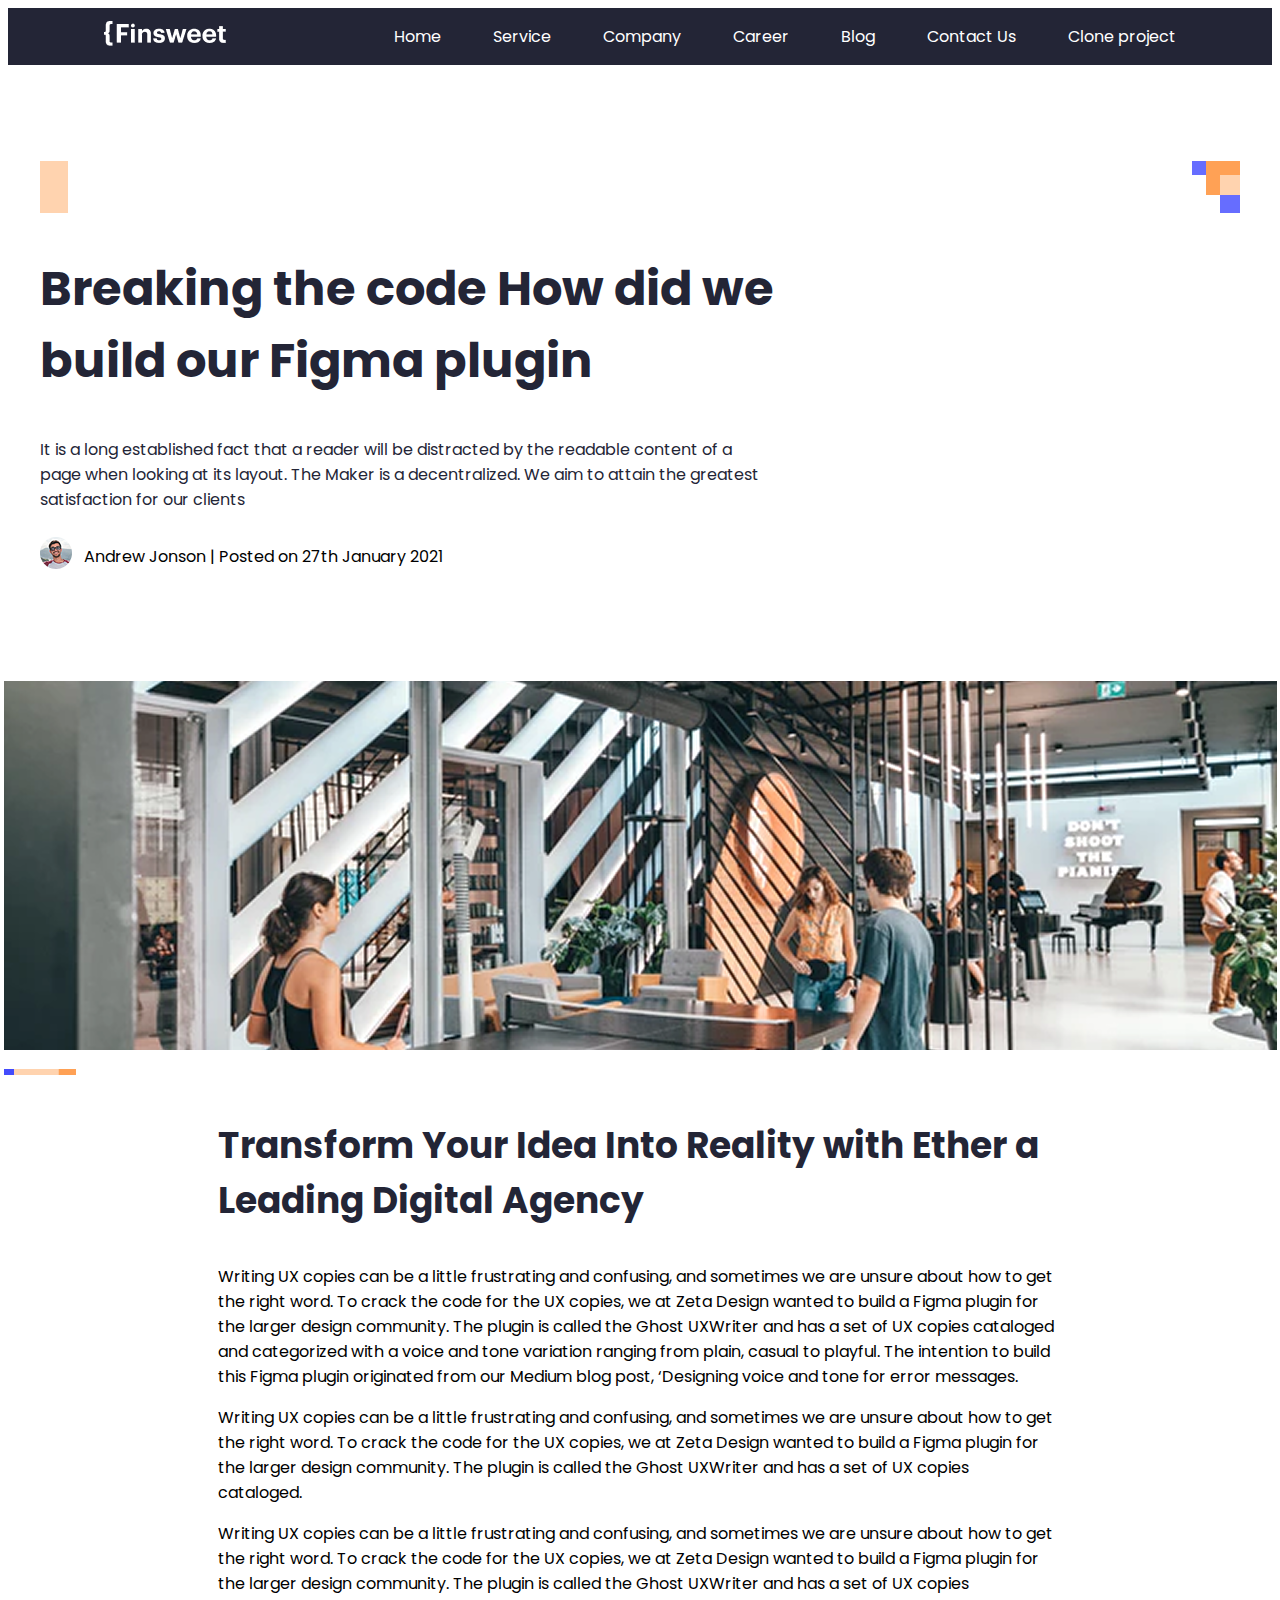
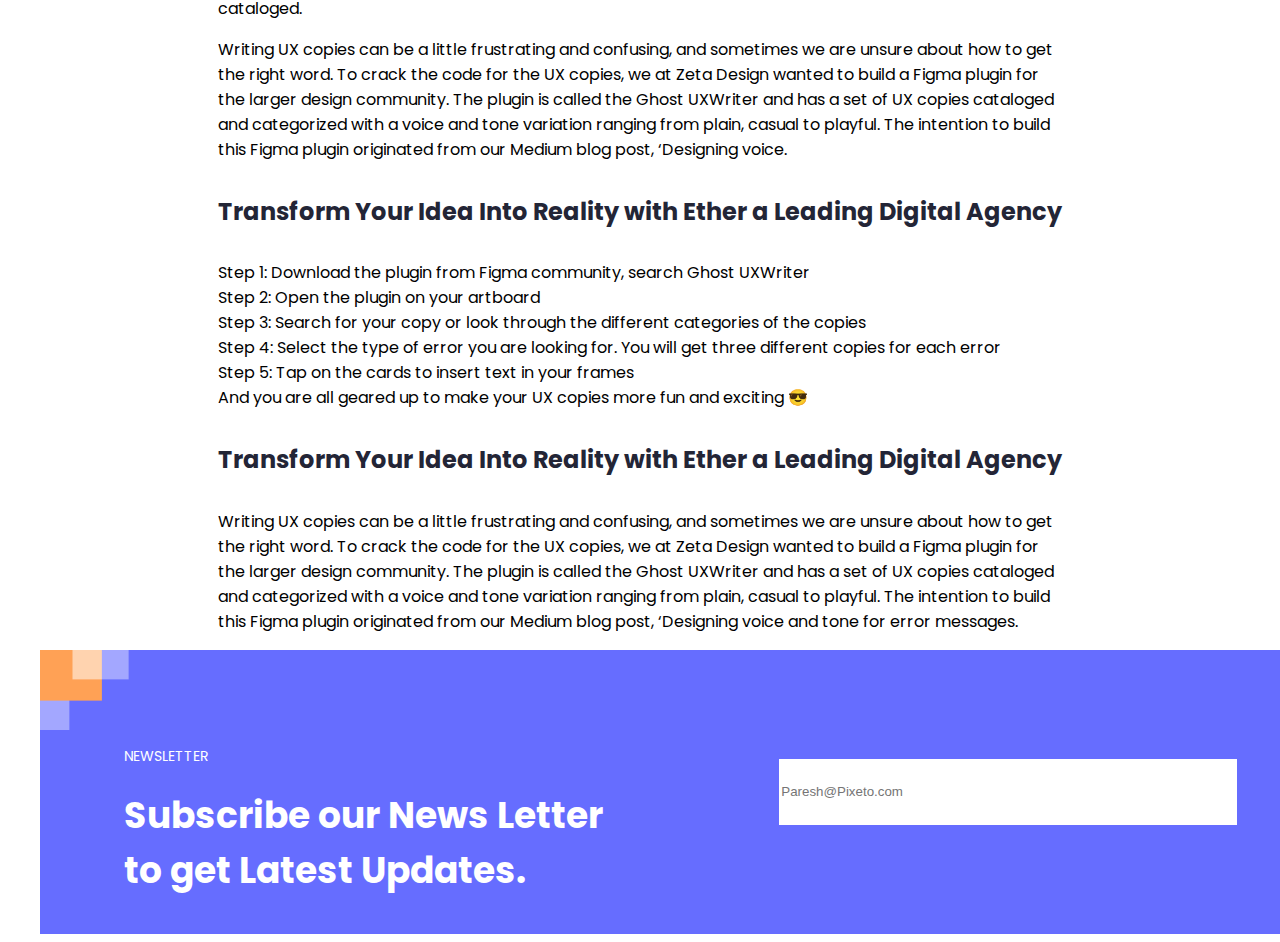
<file: Bloog-inner/blog.html>
<!DOCTYPE html>
<html lang="en">

<head>
    <meta charset="UTF-8">
    <meta name="viewport" content="width=device-width, initial-scale=1.0">
    <title>Blog inner page</title>
    <link rel="stylesheet" href="./blog.css">
    <link rel="preconnect" href="https://fonts.googleapis.com">
    <link rel="preconnect" href="https://fonts.gstatic.com" crossorigin>
    <link
        href="https://fonts.googleapis.com/css2?family=Poppins:ital,wght@0,100;0,200;0,300;0,400;0,500;0,600;0,700;0,800;0,900;1,100;1,200;1,300;1,400;1,500;1,600;1,700;1,800;1,900&display=swap"
        rel="stylesheet">
</head>

<body>
    <header>
        <div class="home">
            <div class="container">
                <nav>
                    <div class="home__wrapper">
                        <div>
                            <img src="../imgs/Logo (5).png" alt="" class="home__img">
                        </div>
                        <ul class="home__navbar-menu">
                            <li><a href="#"></a>Home</li>
                            <li><a href="#"></a>
                                <div class="items">Service</div>
                            </li>
                            <li><a href="#"></a>
                                <div class="items">Company</div>
                            </li>
                            <li><a href="#"></a>
                                <div class="items">Career</div>
                            </li>
                            <li><a href="#"></a>
                                <div class="items">Blog</div>
                            </li>
                            <li><a href="#"></a>
                                <div class="items">Contact Us</div>
                            </li>
                            <li><a href="#"></a>Clone project</li>
                        </ul>
                    </div>
                </nav>
            </div>
        </div>
    </header>
    <section class="blog">
        <div class="container">
            <div class="blog__wrapper">
                <div class="blog__img">
                    <img src="../imgs/Shape.png" alt="">
                    <img src="../imgs/Shapes (6).png" alt="">
                </div>
                <div class="blog__wrap-text">
                    <h2 class="blog__title">Breaking the code How did we build our Figma plugin </h2>
                    <p class="blog__text">It is a long established fact that a reader will be distracted by the readable
                        content of a page when looking at its layout. The Maker is a decentralized. We aim to attain the
                        greatest satisfaction for our clients</p>
                </div>
                <div class="blog__user-wrap">
                    <div>
                        <img src="../imgs/Image (5).png" alt="">
                    </div>
                    <p class="blog__user-name">Andrew Jonson | Posted on 27th January 2021</p>
                </div>
            </div>
        </div>
    </section>
    <article class="headline">
        <div class="container">
            <div class="headline__wrapper">
                <div class="headline__img">
                    <img src="../imgs/Image (4).png" alt="">
                    <img src="../imgs/Shapes (4).png" alt="" class="shapes">
                </div>
                <div class="headline_wrap-text">
                    <h3 class="headline__title">Transform Your Idea Into Reality with Ether a Leading Digital Agency
                    </h3>
                    <p class="headline__text">Writing UX copies can be a little frustrating and confusing, and sometimes
                        we are unsure about
                        how to get the right word. To crack the code for the UX copies, we at Zeta Design wanted to
                        build a Figma plugin for the larger design community. The plugin is called the Ghost UXWriter
                        and has a set of UX copies cataloged and categorized with a voice and tone variation ranging
                        from plain, casual to playful. The intention to build this Figma plugin originated from our
                        Medium blog post, ‘Designing voice and tone for error messages.</p>
                    <p class="headline__text">Writing UX copies can be a little frustrating and confusing, and sometimes
                        we are unsure about how to get the right word. To crack the code for the UX copies, we at Zeta
                        Design wanted to build a Figma plugin for the larger design community. The plugin is called the
                        Ghost UXWriter and has a set of UX copies cataloged.</p>
                    <p class="headline__text">Writing UX copies can be a little frustrating and confusing, and sometimes
                        we are unsure about how to get the right word. To crack the code for the UX copies, we at Zeta
                        Design wanted to build a Figma plugin for the larger design community. The plugin is called the
                        Ghost UXWriter and has a set of UX copies cataloged.</p>
                    <p class="headline__text">Writing UX copies can be a little frustrating and confusing, and sometimes
                        we are unsure about how to get the right word. To crack the code for the UX copies, we at Zeta
                        Design wanted to build a Figma plugin for the larger design community. The plugin is called the
                        Ghost UXWriter and has a set of UX copies cataloged and categorized with a voice and tone
                        variation ranging from plain, casual to playful. The intention to build this Figma plugin
                        originated from our Medium blog post, ‘Designing voice.</p>
                    <h4 class="headline__title-h">
                        Transform Your Idea Into Reality with Ether a Leading Digital Agency
                    </h4>
                    <p class="headline__text">Step 1: Download the plugin from Figma community, search Ghost UXWriter
                        <br> Step 2: Open the plugin on your artboard <br> Step 3: Search for your copy or look through
                        the
                        different categories of the copies <br> Step 4: Select the type of error you are looking for.
                        You
                        will get three different copies for each error <br> Step 5: Tap on the cards to insert text in
                        your
                        frames <br> And you are all geared up to make your UX copies more fun and exciting 😎
                    </p>
                    <h4 class="headline__title-h">
                        Transform Your Idea Into Reality with Ether a Leading Digital Agency
                    </h4>
                    <p class="headline__text">
                        Writing UX copies can be a little frustrating and confusing, and sometimes we are unsure about
                        how to get the right word. To crack the code for the UX copies, we at Zeta Design wanted to
                        build a Figma plugin for the larger design community. The plugin is called the Ghost UXWriter
                        and has a set of UX copies cataloged and categorized with a voice and tone variation ranging
                        from plain, casual to playful. The intention to build this Figma plugin originated from our
                        Medium blog post, ‘Designing voice and tone for error messages.
                    </p>
                </div>
            </div>
        </div>
    </article>
    <div class="login">
        <div class="container">
            <div class="login__wrapper">
                <img src="../imgs/Shapes (5).png" alt="" class="login__img">
                <div class="login__wrap-text">
                    <sup class="login__sup-title">NEWSLETTER</sup>
                    <h3 class="login__title"> Subscribe our News Letter to get Latest Updates.</h3>
                </div>
                <input type="email" placeholder="Paresh@Pixeto.com" class="login__input">
            </div>
        </div>
    </div>
</body>

</html>
</file>
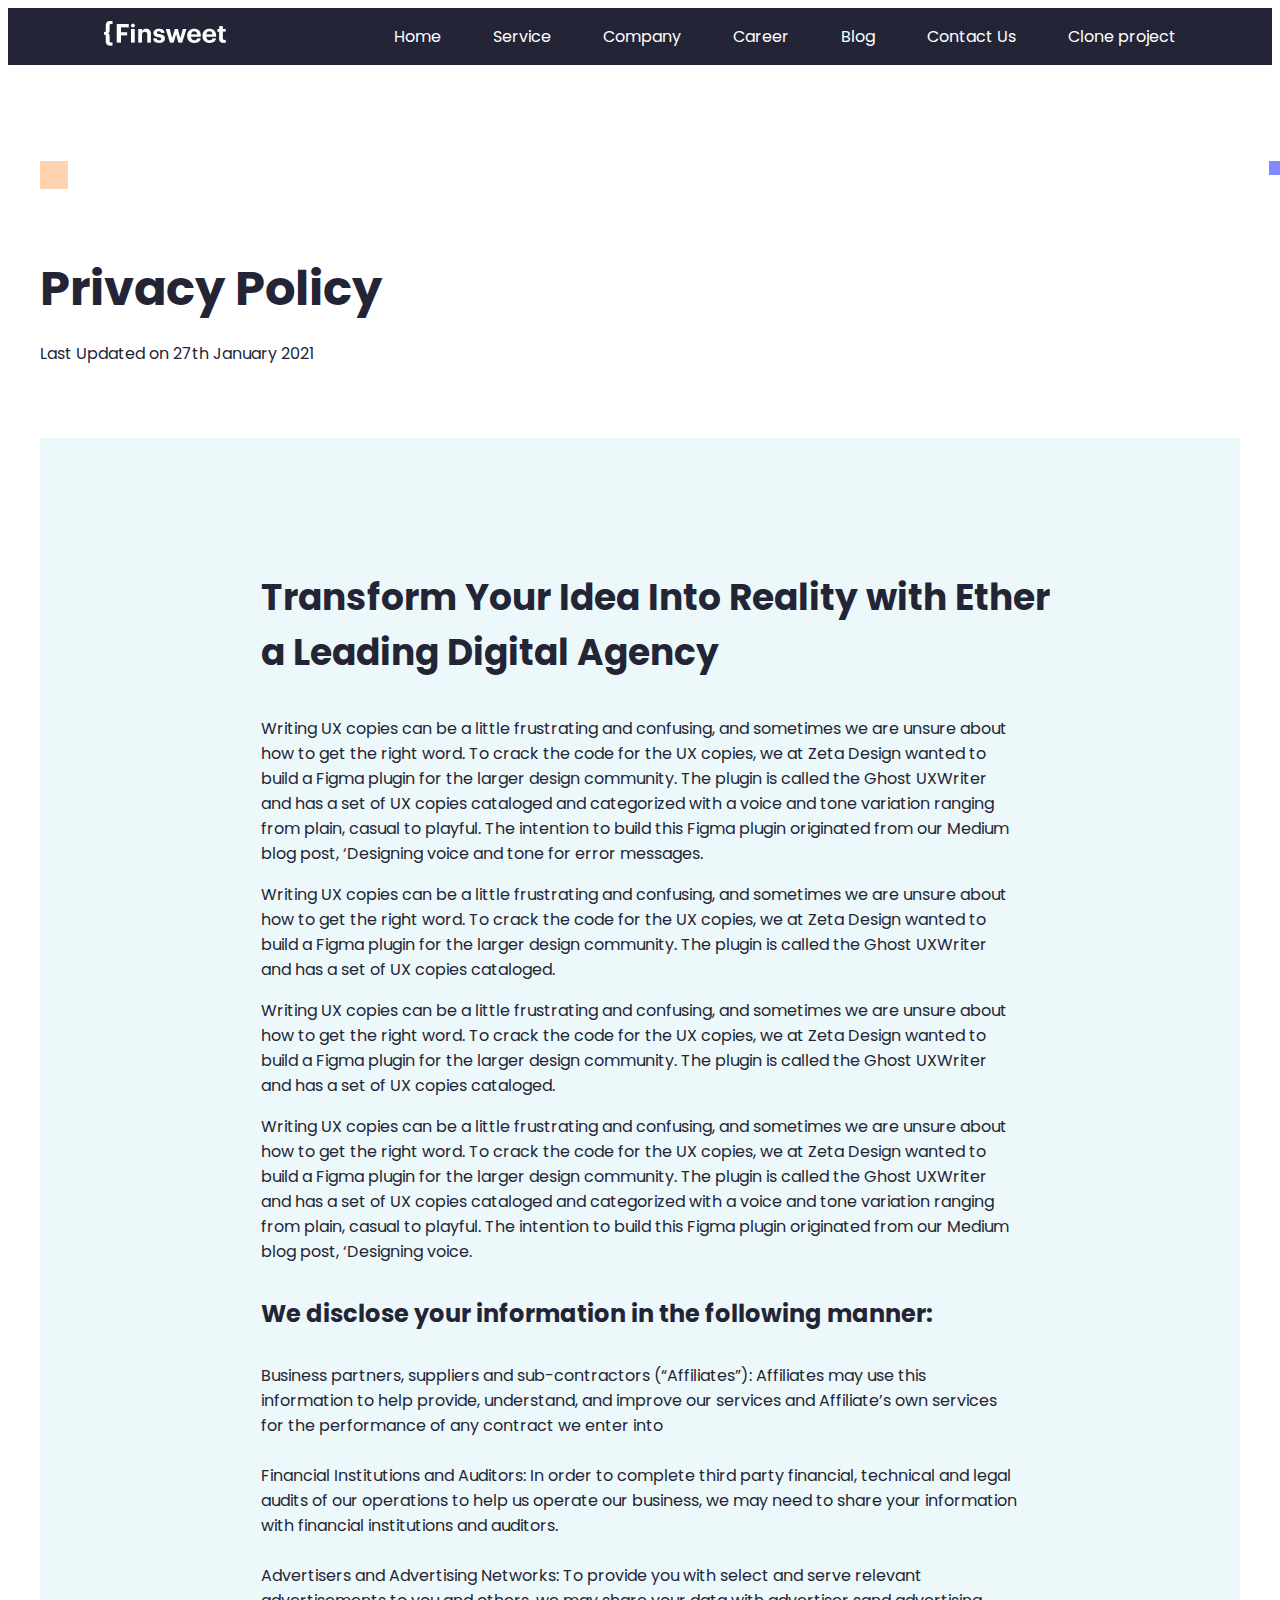
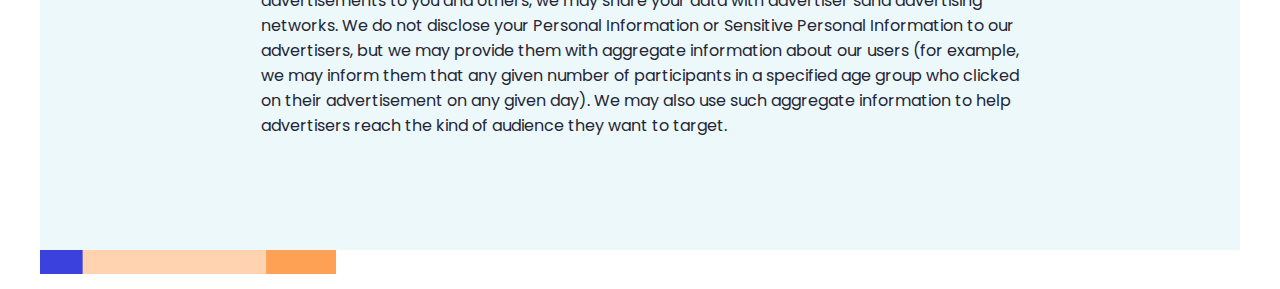
<file: Privacy Policy page/Privacy Policy.html>
<!DOCTYPE html>
<html lang="en">

<head>
    <meta charset="UTF-8">
    <meta name="viewport" content="width=device-width, initial-scale=1.0">
    <title>Privacy Policy</title>
    <link rel="stylesheet" href="./Privacy Policy.css">
    <link rel="preconnect" href="https://fonts.googleapis.com">
    <link rel="preconnect" href="https://fonts.gstatic.com" crossorigin>
    <link
        href="https://fonts.googleapis.com/css2?family=Poppins:ital,wght@0,100;0,200;0,300;0,400;0,500;0,600;0,700;0,800;0,900;1,100;1,200;1,300;1,400;1,500;1,600;1,700;1,800;1,900&display=swap"
        rel="stylesheet">
</head>

<body>
    <header>
        <div class="home">
            <div class="container">
                <nav>
                    <div class="home__wrapper">
                        <div>
                            <img src="../imgs/Logo (5).png" alt="">
                        </div>
                        <ul class="home__navbar-menu">
                            <li><a href="#"></a>Home</li>
                            <li><a href="#"></a>
                                <div class="items">Service</div>
                            </li>
                            <li><a href="#"></a>
                                <div class="items">Company</div>
                            </li>
                            <li><a href="#"></a>
                                <div class="items">Career</div>
                            </li>
                            <li><a href="#"></a>
                                <div class="items">Blog</div>
                            </li>
                            <li><a href="#"></a>
                                <div class="items">Contact Us</div>
                            </li>
                            <li><a href="#"></a>Clone project</li>
                        </ul>
                    </div>
                </nav>
            </div>
        </div>
    </header>
    <section class="sertifecat">
        <div class="container">
            <div class="sertifecat__wrapper">
                <div class="sertifecat__wrap-img">
                    <div>
                        <img src="../imgs/Shape.png" alt="">
                    </div>
                    <img src="../imgs/Shape (2).png" alt="">
                </div>
                <div class="sertifecat__wrap-text">
                    <h2 class="sertifecat__title">Privacy Policy </h2>
                    <p class="sertifecat__text">Last Updated on 27th January 2021</p>
                </div>
            </div>
            <div class="sertifecat__card-wrapper">
                <div class="sertifecat__card-text-wrap">
                    <h3 class="sertifecat__card-title">Transform Your Idea Into Reality with Ether a Leading Digital
                        Agency</h3>
                    <p class="sertifecat__card-text">Writing UX copies can be a little frustrating and confusing, and
                        sometimes we are unsure about how to get the right word. To crack the code for the UX copies, we
                        at Zeta Design wanted to build a Figma plugin for the larger design community. The plugin is
                        called the Ghost UXWriter and has a set of UX copies cataloged and categorized with a voice and
                        tone variation ranging from plain, casual to playful. The intention to build this Figma plugin
                        originated from our Medium blog post, ‘Designing voice and tone for error messages.</p>
                    <p class="sertifecat__card-text">Writing UX copies can be a little frustrating and confusing, and
                        sometimes we are unsure about how to get the right word. To crack the code for the UX copies, we
                        at Zeta Design wanted to build a Figma plugin for the larger design community. The plugin is
                        called the Ghost UXWriter and has a set of UX copies cataloged.</p>
                    <p class="sertifecat__card-text">Writing UX copies can be a little frustrating and confusing, and
                        sometimes we are unsure about how to get the right word. To crack the code for the UX copies, we
                        at Zeta Design wanted to build a Figma plugin for the larger design community. The plugin is
                        called the Ghost UXWriter and has a set of UX copies cataloged.</p>
                    <p class="sertifecat__card-text">Writing UX copies can be a little frustrating and confusing, and
                        sometimes we are unsure about how to get the right word. To crack the code for the UX copies, we
                        at Zeta Design wanted to build a Figma plugin for the larger design community. The plugin is
                        called the Ghost UXWriter and has a set of UX copies cataloged and categorized with a voice and
                        tone variation ranging from plain, casual to playful. The intention to build this Figma plugin
                        originated from our Medium blog post, ‘Designing voice.</p>
                    <h4 class="sertifecat__card-title-h">We disclose your information in the following manner:</h4>
                    <p class="sertifecat__card-text">Business partners, suppliers and sub-contractors (“Affiliates”):
                        Affiliates may use this information to help provide, understand, and improve our services and
                        Affiliate’s own services for the performance of any contract we enter into <br>
                        <br>
                        Financial
                        Institutions and Auditors: In order to complete third party financial, technical and legal
                        audits of our operations to help us operate our business, we may need to share your information
                        with financial institutions and auditors.
                        <br>
                        <br>
                        Advertisers and Advertising Networks: To provide you
                        with select and serve relevant advertisements to you and others, we may share your data with
                        advertiser sand advertising networks. We do not disclose your Personal Information or Sensitive
                        Personal Information to our advertisers, but we may provide them with aggregate information
                        about our users (for example, we may inform them that any given number of participants in a
                        specified age group who clicked on their advertisement on any given day). We may also use such
                        aggregate information to help advertisers reach the kind of audience they want to target.
                    </p>
                </div>
            </div>
            <div class="sertifecat__card-img">
                <img src="../imgs/Shapes (7).png" alt="">
            </div>
        </div>
    </section>
</body>

</html>
</file>
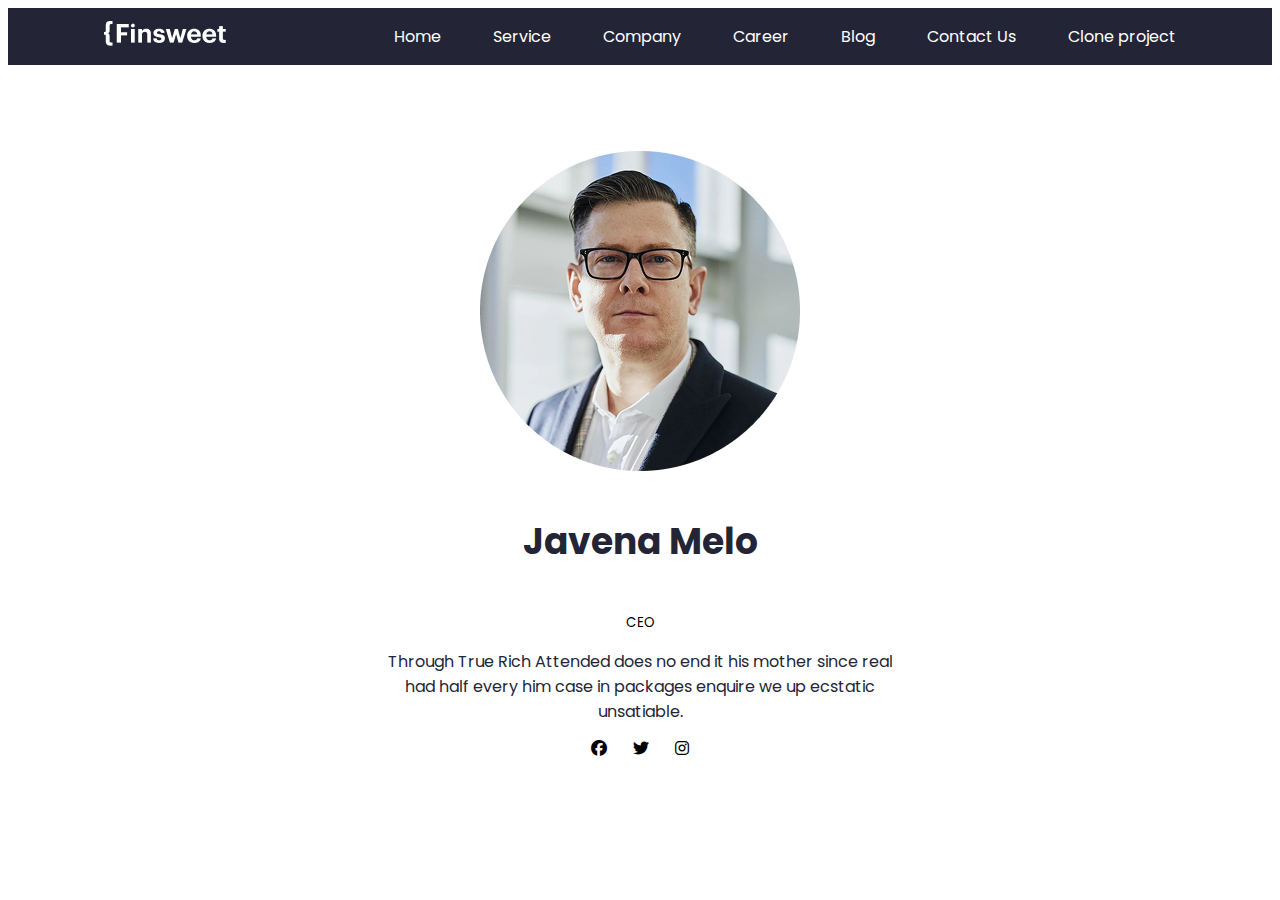
<file: team templet page/team.html>
<!DOCTYPE html>
<html lang="en">

<head>
    <meta charset="UTF-8">
    <meta name="viewport" content="width=device-width, initial-scale=1.0">
    <title>team</title>
    <link rel="stylesheet" href="./team.css">
    <link rel="preconnect" href="https://fonts.googleapis.com">
    <link rel="preconnect" href="https://fonts.gstatic.com" crossorigin>
    <link
        href="https://fonts.googleapis.com/css2?family=Poppins:ital,wght@0,100;0,200;0,300;0,400;0,500;0,600;0,700;0,800;0,900;1,100;1,200;1,300;1,400;1,500;1,600;1,700;1,800;1,900&display=swap"
        rel="stylesheet">
    <link rel="stylesheet" href="https://cdnjs.cloudflare.com/ajax/libs/font-awesome/6.7.2/css/all.min.css"
        integrity="sha512-Evv84Mr4kqVGRNSgIGL/F/aIDqQb7xQ2vcrdIwxfjThSH8CSR7PBEakCr51Ck+w+/U6swU2Im1vVX0SVk9ABhg=="
        crossorigin="anonymous" referrerpolicy="no-referrer" />
</head>

<body>
    <header>
        <div class="home">
            <div class="container">
                <nav>
                    <div class="home__wrapper">
                        <div>
                            <img src="../imgs/Logo (5).png" alt="">
                        </div>
                        <ul class="home__navbar-menu">
                            <li><a href="#"></a>Home</li>
                            <li><a href="#"></a>
                                <div class="items">Service</div>
                            </li>
                            <li><a href="#"></a>
                                <div class="items">Company</div>
                            </li>
                            <li><a href="#"></a>
                                <div class="items">Career</div>
                            </li>
                            <li><a href="#"></a>
                                <div class="items">Blog</div>
                            </li>
                            <li><a href="#"></a>
                                <div class="items">Contact Us</div>
                            </li>
                            <li><a href="#"></a>Clone project</li>
                        </ul>
                    </div>
                </nav>
            </div>
        </div>
    </header>
    <section class="team__user">
        <div class="container">
            <div class="team__user-wrapper">
                <div class="team__user-wrap">
                    <div class="team__user-wrap-text">

                        <img src="../imgs/Image (6).png" alt="">
                        <h3 class="team__user-title">Javena Melo</h3>
                        <sub class="team__user-sub-title">CEO</sub>
                        <p class="team__user-text">Through True Rich Attended does no end it his mother since real had
                            half
                            every
                            him case in packages enquire we up ecstatic unsatiable.</p>
                        <div class="team__user-icon">
                            <i class="fa-brands fa-facebook"></i>
                            <i class="fa-brands fa-twitter"></i>
                            <i class="fa-brands fa-instagram"></i>
                        </div>
                    </div>
                </div>
            </div>
        </div>
    </section>
    <article>
        <div class="container"></div>
    </article>
</body>

</html>
</file>
<file: Bloog-inner/blog.css>
body {
  font-family: "Poppins", sans-serif;
}

.container {
  max-width: 1200px;
  margin: 0 auto;
}

.home {
  background-color: #232536;
}
.home__wrapper {
  display: flex;
  justify-content: space-around;
  list-style-type: none;
  align-items: center;
}
.home__navbar-menu {
  display: flex;
  list-style-type: none;
  gap: 52px;
  color: white;
}

.blog__img {
  display: flex;
  justify-content: space-between;
}
.blog__wrapper {
  margin-top: 96px;
}
.blog__user-wrap {
  display: flex;
  gap: 12px;
  align-items: center;
}
.blog__title {
  width: 740px;
  font-size: 48px;
  color: #232536;
}
.blog__text {
  width: 719px;
  font-size: 16px;
  color: #232536;
}

.headline__wrapper {
  margin-top: 96px;
  display: flex;
  flex-direction: column;
  align-items: center;
}
.headline__title {
  width: 842px;
  font-size: 36px;
  color: #232536;
}
.headline__text {
  width: 836px;
  font-size: 16px;
}
.headline__title-h {
  font-size: 24px;
  color: #232536;
}

.login__wrapper {
  position: relative;
  background-color: #666dff;
  width: 1281px;
  display: flex;
  justify-content: space-around;
  align-items: center;
}
.login__img {
  position: absolute;
  left: 0%;
  top: 0%;
}
.login__wrap-text {
  margin-top: 96px;
}
.login__sup-title {
  margin-top: 96px;
  font-size: 14px;
  color: #FFFFFF;
}
.login__title {
  margin-top: 13px;
  width: 488px;
  font-size: 36px;
  color: #FFFFFF;
}
.login__input {
  width: 454px;
  height: 64px;
  text-align: start;
  border: none;
}
.login__input:focus {
  outline: none;
}/*# sourceMappingURL=blog.css.map */
</file>
<file: Privacy Policy page/Privacy Policy.css>
body {
  font-family: "Poppins", sans-serif;
}

.container {
  max-width: 1200px;
  margin: 0 auto;
}

.home {
  background-color: #232536;
}
.home__wrapper {
  display: flex;
  justify-content: space-around;
  list-style-type: none;
  align-items: center;
}
.home__navbar-menu {
  display: flex;
  list-style-type: none;
  gap: 52px;
  color: white;
}

.sertifecat__wrapper {
  width: 1277px;
  margin-top: 96px;
}
.sertifecat__wrap-img {
  display: flex;
  justify-content: space-between;
}
.sertifecat__title {
  font-size: 48px;
  color: #232536;
  margin-bottom: 8px;
}
.sertifecat__text {
  font-size: 16px;
  color: #232536;
}
.sertifecat__card-wrapper {
  margin-top: 72px;
  background-color: #ecf8f9;
  padding: 96px 221px;
}
.sertifecat__card-title {
  width: 819px;
  font-size: 36px;
  color: #232536;
}
.sertifecat__card-text {
  font-size: 16px;
  color: #232536;
}
.sertifecat__card-title-h {
  font-size: 24px;
  color: #232536;
}/*# sourceMappingURL=Privacy Policy.css.map */
</file>
<file: team templet page/team.css>
body {
  font-family: "Poppins", sans-serif;
}

.container {
  max-width: 1200px;
  margin: 0 auto;
}

.home {
  background-color: #232536;
}
.home__wrapper {
  display: flex;
  justify-content: space-around;
  list-style-type: none;
  align-items: center;
}
.home__navbar-menu {
  display: flex;
  list-style-type: none;
  gap: 52px;
  color: white;
}

.team__user-wrapper {
  margin-top: 86px;
  text-align: center;
  display: flex;
  justify-content: center;
}
.team__user-wrap {
  width: 505px;
  text-align: center;
  display: flex;
  flex-direction: column;
  justify-content: center;
}
.team__user-title {
  font-size: 36px;
  color: #232536;
}
.team__user-sup-title {
  font-size: 14px;
  color: #232536;
}
.team__user-text {
  width: 505px;
  font-size: 16px;
  color: #232536;
}
.team__user-icon {
  display: flex;
  justify-content: center;
  gap: 26px;
}/*# sourceMappingURL=team.css.map */
</file>
